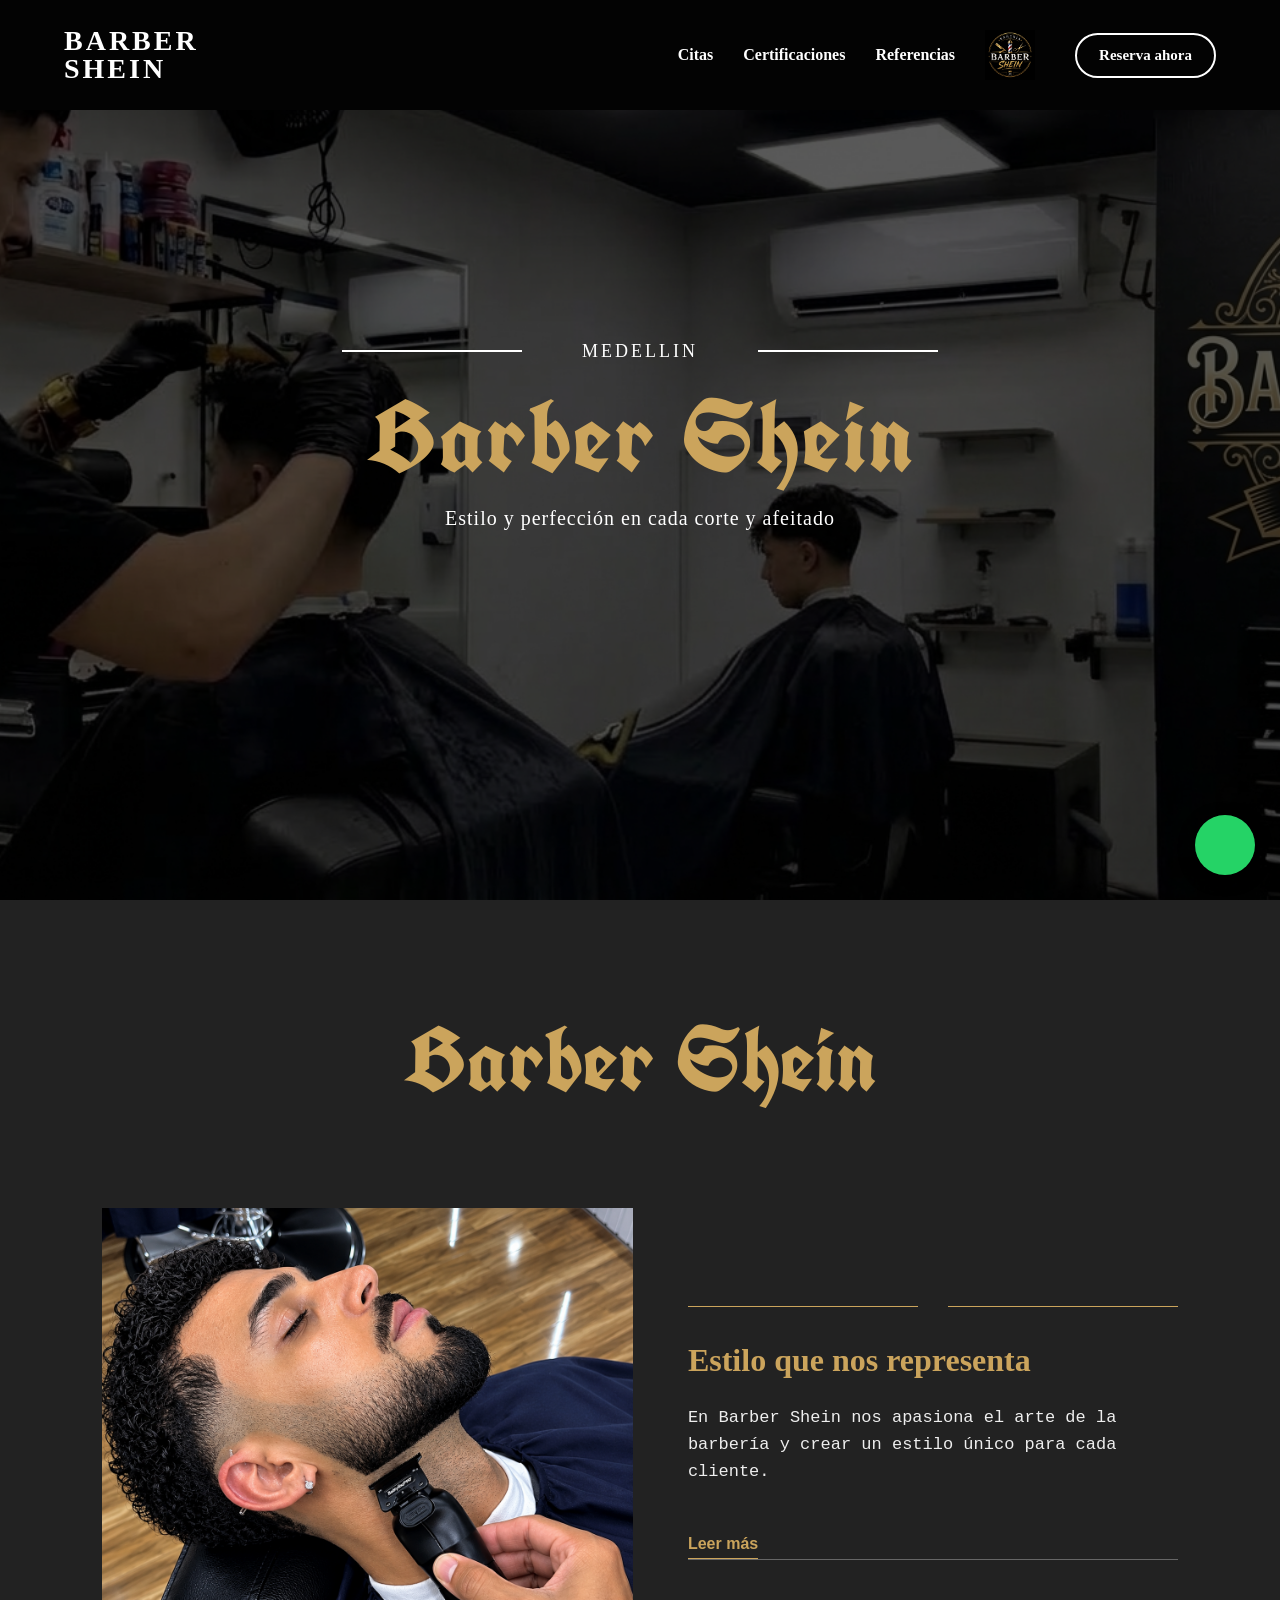
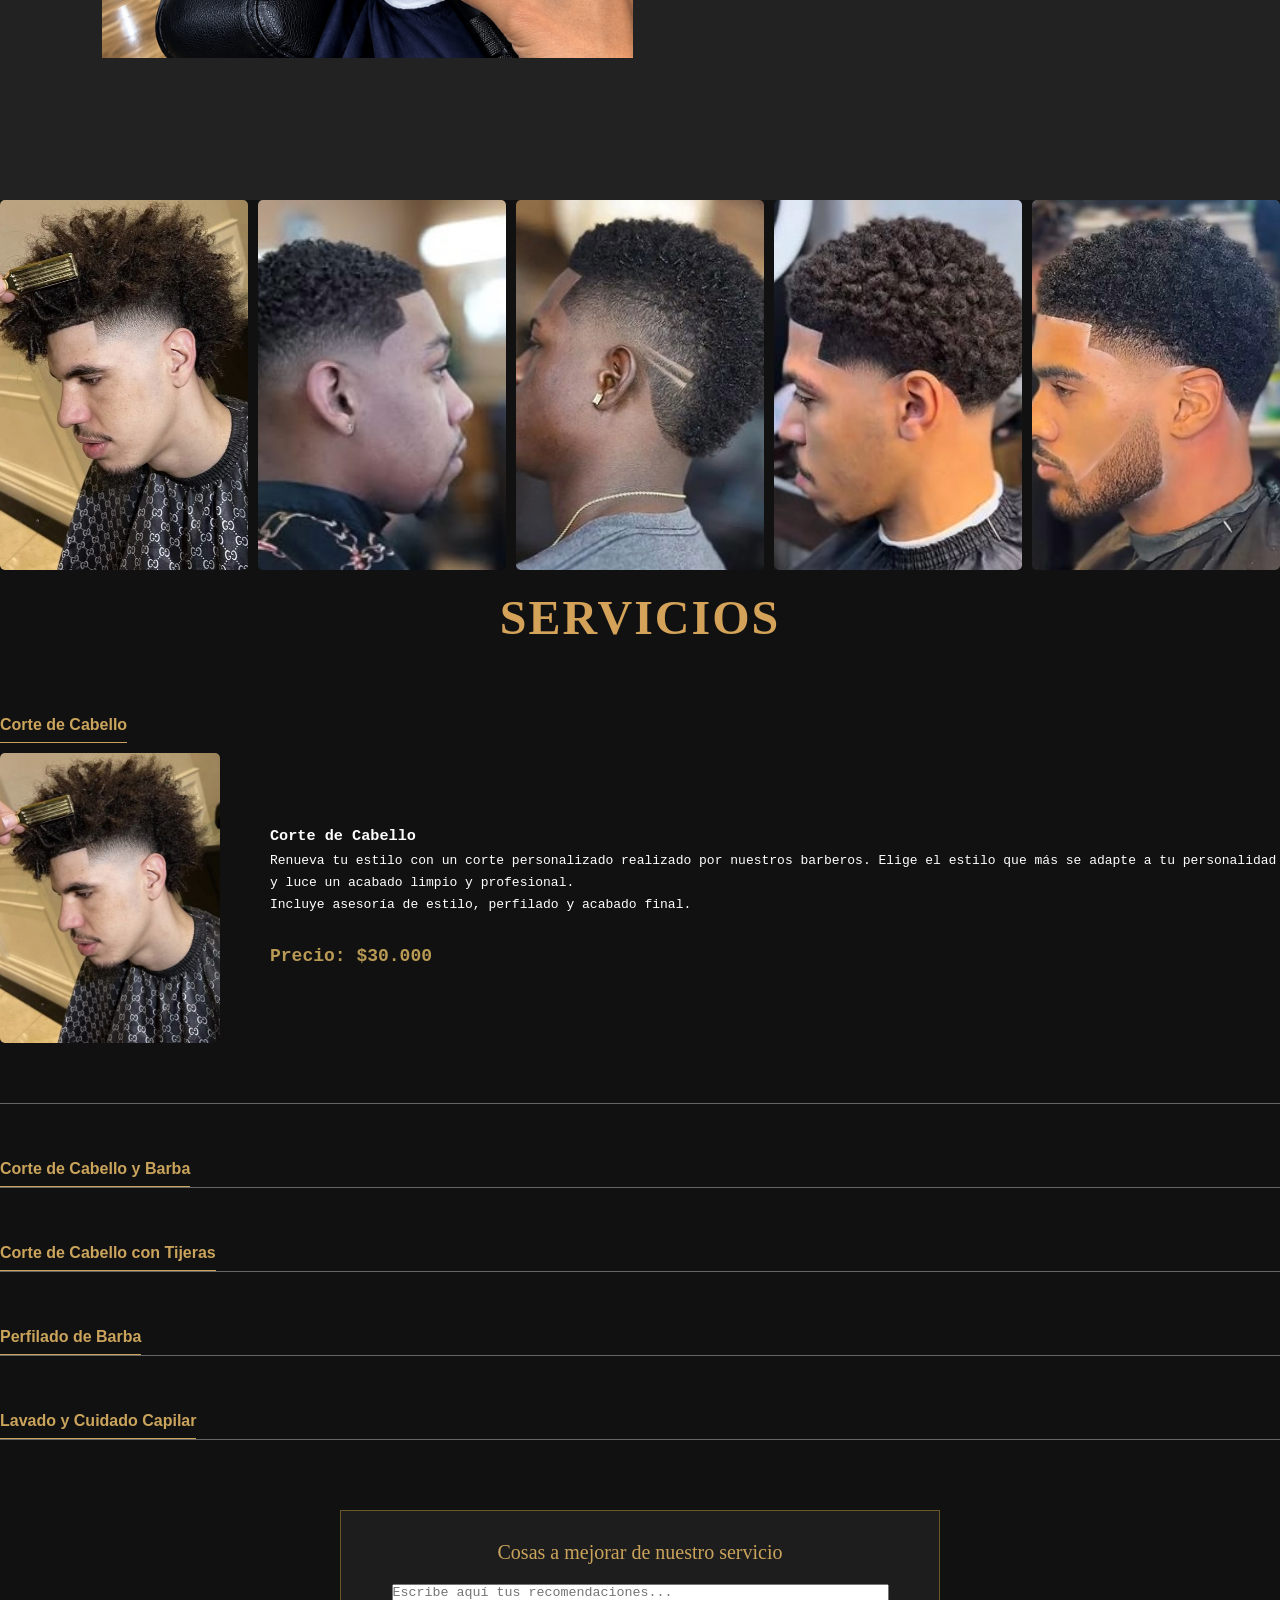
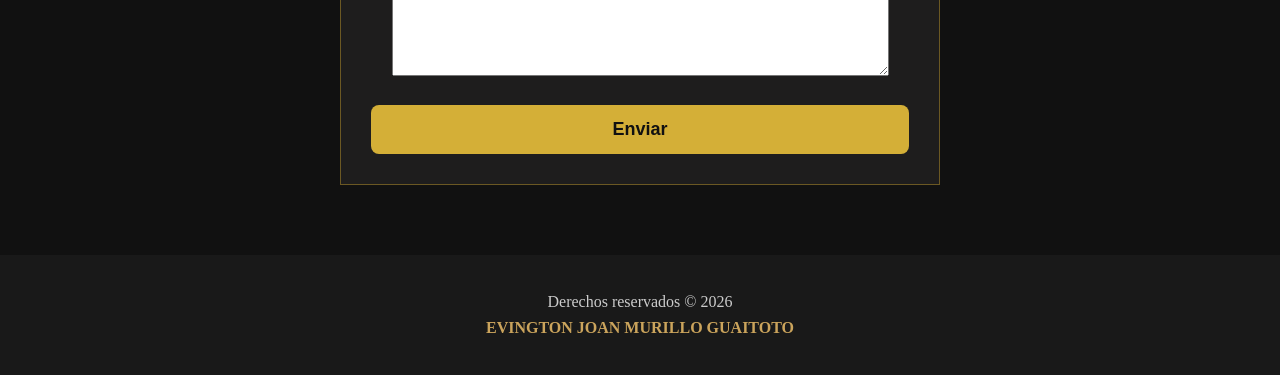
<file: index.html>
<!DOCTYPE html>
<html lang="es">

<head>
    <meta charset="UTF-8">
    <meta name="viewport" content="width=device-width, initial-scale=1.0">
    <title>Barber Shein</title>
    <link href="https://fonts.googleapis.com/css2?family=UnifrakturCook:wght@700&display=swap" rel="stylesheet">
    <link rel="stylesheet" href="./CSS/estilos.css">
</head>

<body>
    <div class="pantalla-carga">

        <img src="./imagenes1/imagen logo.png" alt="Logo Barber Shein">

        <div class="cargando">
            <span></span>
            <span></span>
            <span></span>
        </div>

        <p>Cargando...</p>

    </div>


    <header>

        <div class="logo">
            <span>BARBER</span>
            <span>SHEIN</span>
        </div>

        <nav class="navbar">

            <ul class="menu">

                <li>
                    <a href="./html/Mitabla.html">Citas</a>
                </li>

                <li>
                    <a href="./html/certificacion.html">Certificaciones</a>
                </li>

                <li>
                    <a href="./html/refere.html">Referencias</a>
                </li>

                <li>
                    <img src="./imagenes1/imagen logo.png" alt="Logo Barber Shein">
                </li>

            </ul>

            <div class="book">
                <a href="./html/reserva.html" target="_blank" rel="noopener noreferrer" class="btn-reserva">
                    Reserva ahora
                </a>
            </div>

        </nav>
    </header>

    <section class="hero" id="inicio">

        <div class="contenido-hero">

            <div class="linea-superior">
                <span></span>
                <p>MEDELLIN</p>
                <span></span>
            </div>


            <h1>Barber Shein</h1>

            <p class="slogan">
                Estilo y perfección en cada corte y afeitado
            </p>



        </div>

    </section>


    <section class="sobre-nosotros">

        <h1>Barber Shein</h1>

        <div class="contenido-sobre">

            <div class="imagen-sobre">
                <img src="./imagenes1/im.png" alt="Barber Shein">
            </div>

            <div class="texto-sobre">

                <div class="decoracion">
                    <span></span>
                    <span></span>
                </div>

                <h2>Estilo que nos representa</h2>

                <p>
                    En Barber Shein nos apasiona el arte de la barbería
                    y crear un estilo único para cada cliente.
                </p>

                <details>

                    <summary>Leer más</summary>

                    <div class="texto-extra">

                        <p>
                            Ofrecemos cortes modernos, degradados,
                            perfilado y arreglo de barba, adaptándonos
                            al estilo de cada persona.
                        </p>

                        <p>
                            Nuestro objetivo es brindar calidad,
                            atención y una experiencia diferente
                            en cada visita.
                        </p>

                    </div>

                </details>

            </div>

        </div>

    </section>


    <a href="https://wa.me/573137491670" class="whatsapp" target="_blank" aria-label="Contactar por WhatsApp">

    </a>


    <section class="galeria">
        <div class="galeria-contenedor">

            <img src="./imagenes1/image (10).png" alt="Corte de cabello">
            <img src="./imagenes1/image (11).png" alt="Corte de cabello">
            <img src="./imagenes1/image (12).png" alt="Corte de cabello">
            <img src="./imagenes1/image (13).png" alt="Corte de cabello">
            <img src="./imagenes1/image (14).png" alt="Corte de cabello">

        </div>
    </section>
    <div class="contenedor">
        <h1>SERVICIOS</h1>
    </div>

    <details open>
        <summary>
            <span>Corte de Cabello</span>
            <span class="flecha"></span>
        </summary>

        <div class="contenido-servicio">
            <img src="./imagenes1/image (10).png" alt="Corte de cabello">

            <div>
                <h3>Corte de Cabello</h3>

                <p>
                    Renueva tu estilo con un corte personalizado
                    realizado por nuestros barberos. Elige el estilo
                    que más se adapte a tu personalidad y luce un
                    acabado limpio y profesional.
                </p>

                <p>
                    Incluye asesoría de estilo, perfilado y acabado
                    final.
                </p>

                <strong>Precio: $30.000</strong>
            </div>

        </div>
    </details>


    <details>
        <summary>
            <span>Corte de Cabello y Barba</span>
            <span class="flecha"></span>
        </summary>

        <div class="contenido-servicio">

            <img src="./imagenes1/image (11).png" alt="Corte y barba">

            <div>
                <h3>Corte de Cabello y Barba</h3>

                <p>
                    Dale un cambio completo a tu imagen con un corte
                    de cabello acompañado de un perfilado de barba
                    profesional.
                </p>

                <p>
                    Perfecto para mantener un estilo definido,
                    limpio y moderno.
                </p>

                <strong>Precio: $45.000</strong>
            </div>

        </div>
    </details>


    <details>
        <summary>
            <span>Corte de Cabello con Tijeras</span>
            <span class="flecha"></span>
        </summary>

        <div class="contenido-servicio">

            <img src="./imagenes1/image (12).png" alt="Corte con tijeras">

            <div>
                <h3>Corte de Cabello con Tijeras</h3>

                <p>
                    Un corte detallado realizado principalmente con
                    tijeras para conseguir un acabado natural,
                    elegante y personalizado.
                </p>

                <strong>Precio: $35.000</strong>
            </div>

        </div>
    </details>


    <details>
        <summary>
            <span>Perfilado de Barba</span>
            <span class="flecha"></span>
        </summary>

        <div class="contenido-servicio">

            <img src="./imagenes1/image (13).png" alt="Perfilado de barba">

            <div>
                <h3>Perfilado de Barba</h3>

                <p>
                    Definimos y damos forma a tu barba de acuerdo con
                    tus facciones, logrando un acabado limpio y
                    profesional.
                </p>

                <strong>Precio: $20.000</strong>
            </div>

        </div>
    </details>


    <details>
        <summary>
            <span>Lavado y Cuidado Capilar</span>
            <span class="flecha"></span>
        </summary>

        <div class="contenido-servicio">

            <img src="./imagenes1/image (14).png" alt="Cuidado capilar">

            <div>
                <h3>Lavado y Cuidado Capilar</h3>

                <p>
                    Complementa tu servicio con un lavado de cabello
                    y cuidado capilar para dejar tu cabello limpio,
                    fresco y con una excelente apariencia.
                </p>

                <strong>Precio: $15.000</strong>
            </div>

        </div>
    </details>

    </div>

    </section>


    <form action="#">

        <fieldset class="caja">

            <label class="comentarios" for="comentarios">

                Cosas a mejorar de nuestro servicio

            </label>

            <textarea class="mn" id="comentarios" name="comentarios" rows="6" cols="60"
                placeholder="Escribe aquí tus recomendaciones..."></textarea>

            <button class="aa" type="submit">

                Enviar

            </button>

        </fieldset>

    </form>

    </main>


    <footer class="pie-principal">

        <p>
            Derechos reservados &copy; 2026
        </p>

        <p>
            <strong>
                EVINGTON JOAN MURILLO GUAITOTO
            </strong>
        </p>

    </footer>

</body>

</html>
</file>
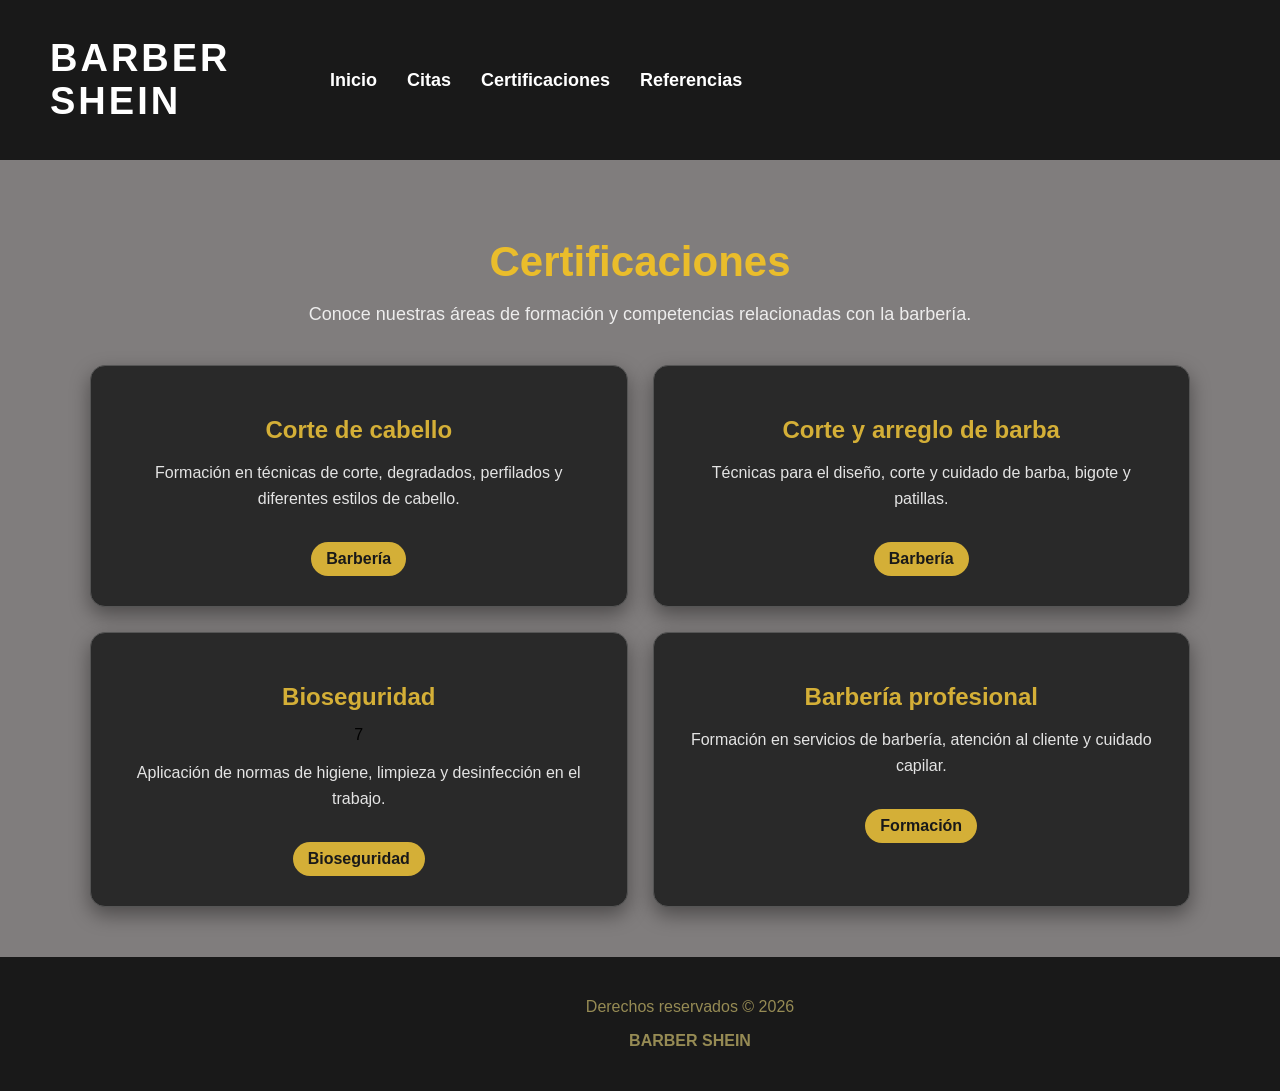
<file: html/certificacion.html>
<!DOCTYPE html>
<html lang="es">

<head>
    <meta charset="UTF-8">
    <meta name="viewport" content="width=device-width, initial-scale=1.0">

    <title>Certificaciones | Barber Shein</title>

    <link rel="stylesheet" href="../CSS/certi.css">
</head>

<body>

    <!-- HEADER -->

    <header>

        <div class="logo">
            <span>BARBER</span>
            <span>SHEIN</span>
        </div>

        <nav class="navbar">

            <ul class="menu">

                <li>
                    <a href="../index.html">Inicio</a>
                </li>

                <li>
                    <a href="Mitabla.html">Citas</a>
                </li>

                <li>
                    <a href="#">Certificaciones</a>
                </li>

                <li>
                    <a href="refere.html">Referencias</a>
                </li>

            </ul>

        </nav>

    </header>


    <!-- CERTIFICACIONES -->

    <main class="contenedor-certificaciones">

        <h1>Certificaciones</h1>

        <p class="texto-certificaciones">
            Conoce nuestras áreas de formación y competencias
            relacionadas con la barbería.
        </p>


        <section class="certificaciones">

            <article class="certificacion">


                <h2>
                    Corte de cabello
                </h2>

                <p>
                    Formación en técnicas de corte, degradados,
                    perfilados y diferentes estilos de cabello.
                </p>

                <span>
                    Barbería
                </span>

            </article>


            <article class="certificacion">

                <h2>
                    Corte y arreglo de barba
                </h2>

                <p>
                    Técnicas para el diseño, corte y cuidado
                    de barba, bigote y patillas.
                </p>

                <span>
                    Barbería
                </span>

            </article>


            <article class="certificacion">

                <h2>
                    Bioseguridad
                </h2>
                7
                <p>
                    Aplicación de normas de higiene,
                    limpieza y desinfección en el trabajo.
                </p>

                <span>
                    Bioseguridad
                </span>

            </article>


            <article class="certificacion">

                <h2>
                    Barbería profesional
                </h2>

                <p>
                    Formación en servicios de barbería,
                    atención al cliente y cuidado capilar.
                </p>

                <span>
                    Formación
                </span>

            </article>

        </section>

    </main>


    <!-- FOOTER -->

    <footer class="pie-principal">

        <p>
            Derechos reservados &copy; 2026
        </p>

        <p>
            <strong>BARBER SHEIN</strong>
        </p>

    </footer>

</body>

</html>
</file>
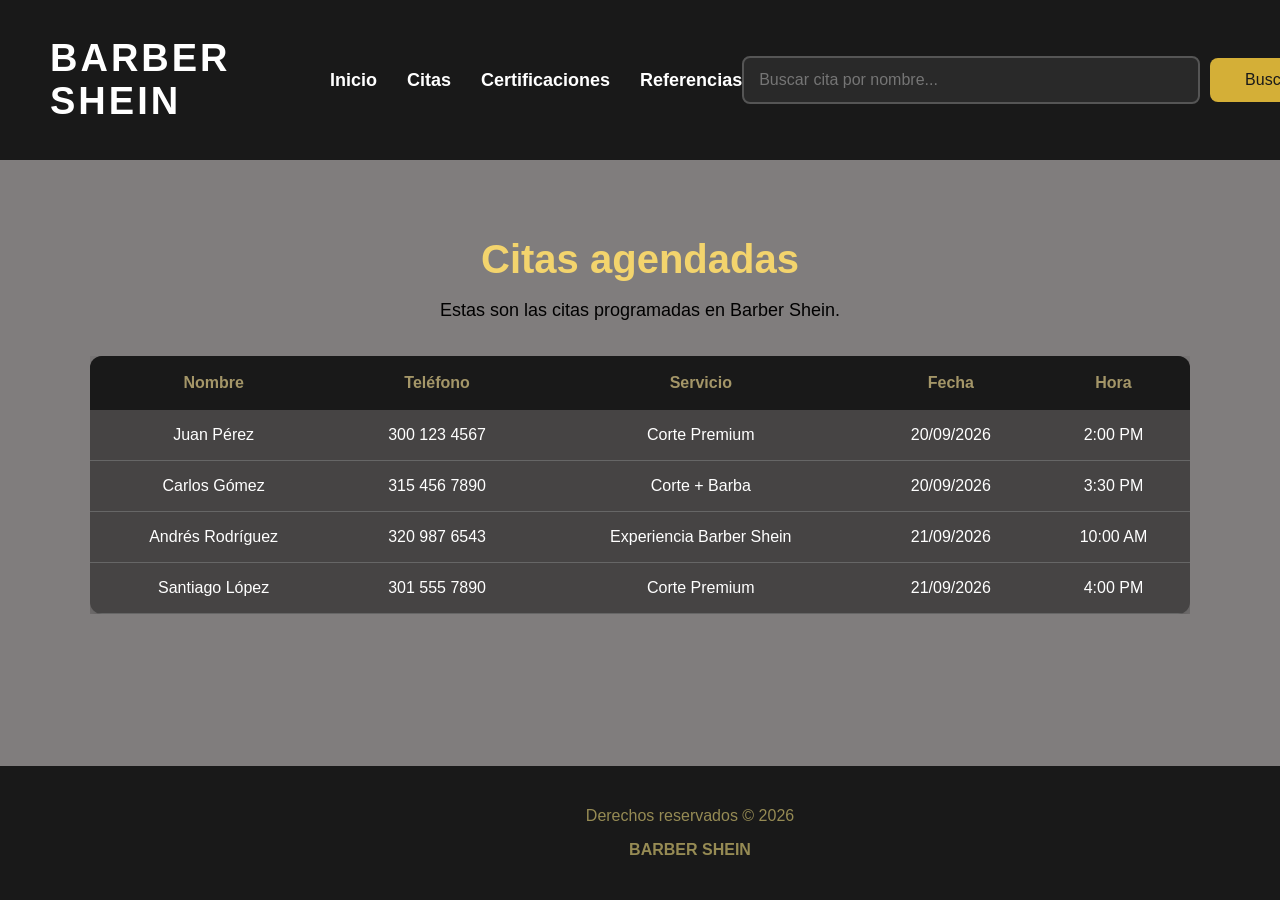
<file: html/Mitabla.html>
<!DOCTYPE html>
<html lang="es">

<head>
    <meta charset="UTF-8">
    <meta name="viewport" content="width=device-width, initial-scale=1.0">

    <title>Citas | Barber Shein</title>

    <link rel="stylesheet" href="../CSS/tabla.css">
</head>

<body>

    <!-- CABECERA -->
    <header>

        <div class="logo">
            <span>BARBER</span>
            <span>SHEIN</span>
        </div>

        <nav class="navbar">

            <ul class="menu">

                <li>
                    <a href="../index.html">Inicio</a>
                </li>

                <li>
                    <a href="Mitabla.html">Citas</a>
                </li>

                <li>
                    <a href="certificacion.html">Certificaciones</a>
                </li>

                <li>
                    <a href="refere.html">Referencias</a>
                </li>

            </ul>

            <div class="busqueda">
                <input type="text" id="buscar" placeholder="Buscar cita por nombre...">
                <button onclick="buscarCita()">
                    Buscar
                </button>
            </div>
        </nav>

    </header>




    <!-- CONTENIDO -->
    <main class="contenedor-citas">

        <h1>Citas agendadas</h1>

        <p class="texto-citas">
            Estas son las citas programadas en Barber Shein.
        </p>


        <!-- TABLA -->
        <div class="tabla-contenedor">

            <table>

                <thead>

                    <tr>
                        <th>Nombre</th>
                        <th>Teléfono</th>
                        <th>Servicio</th>
                        <th>Fecha</th>
                        <th>Hora</th>
                    </tr>

                </thead>


                <tbody>

                    <tr>
                        <td>Juan Pérez</td>
                        <td>300 123 4567</td>
                        <td>Corte Premium</td>
                        <td>20/09/2026</td>
                        <td>2:00 PM</td>
                    </tr>

                    <tr>
                        <td>Carlos Gómez</td>
                        <td>315 456 7890</td>
                        <td>Corte + Barba</td>
                        <td>20/09/2026</td>
                        <td>3:30 PM</td>
                    </tr>

                    <tr>
                        <td>Andrés Rodríguez</td>
                        <td>320 987 6543</td>
                        <td>Experiencia Barber Shein</td>
                        <td>21/09/2026</td>
                        <td>10:00 AM</td>
                    </tr>

                    <tr>
                        <td>Santiago López</td>
                        <td>301 555 7890</td>
                        <td>Corte Premium</td>
                        <td>21/09/2026</td>
                        <td>4:00 PM</td>
                    </tr>

                </tbody>

            </table>

        </div>

    </main>


    <!-- PIE DE PÁGINA -->
    <footer class="pie-principal">

        <p>
            Derechos reservados &copy; 2026
        </p>

        <p>
            <strong>BARBER SHEIN</strong>
        </p>

    </footer>

</body>

</html>
</file>
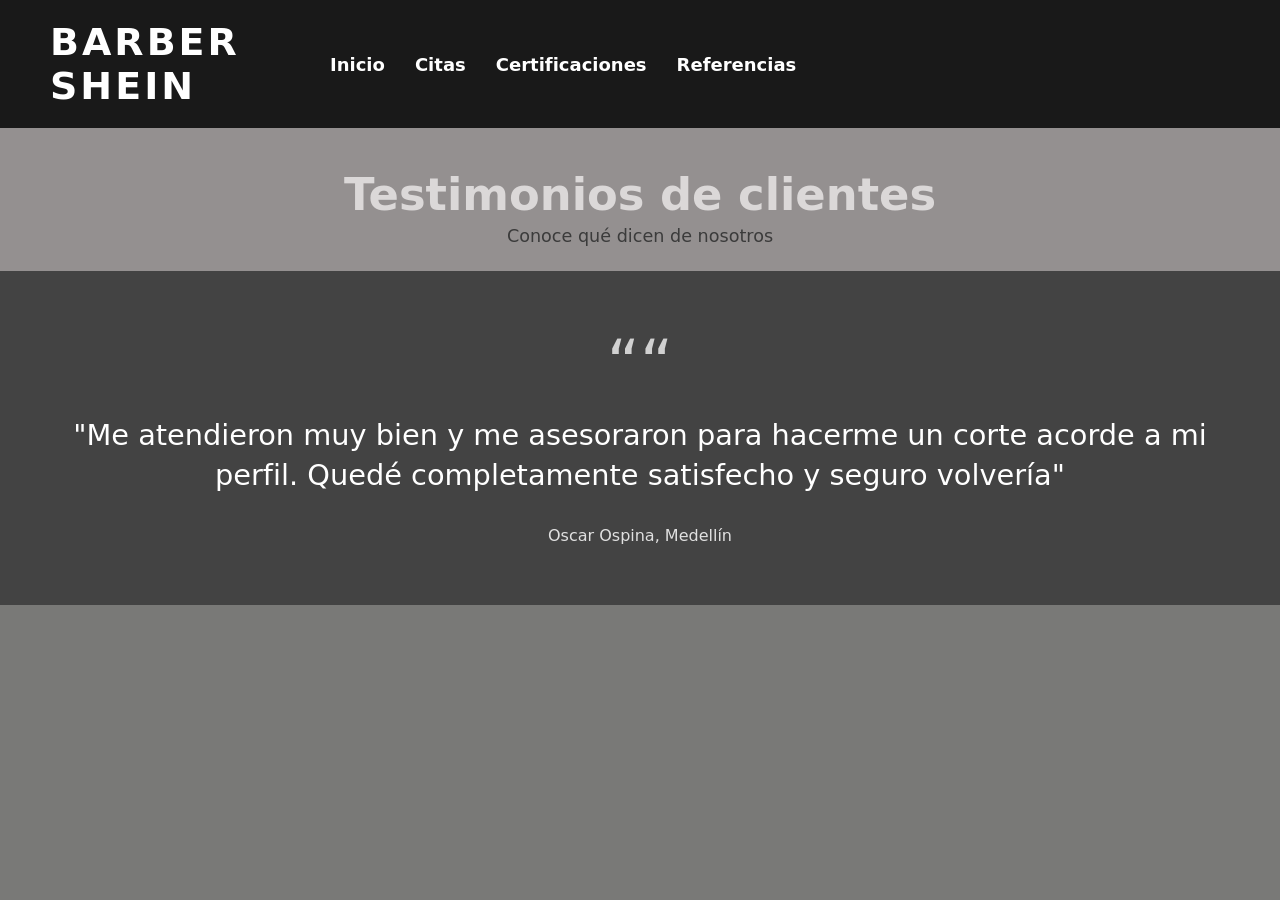
<file: html/refere.html>
<!DOCTYPE html>
<html lang="es">

<head>
    <meta charset="UTF-8">
    <meta name="viewport" content="width=device-width, initial-scale=1.0">
    <title>Referencias</title>
    <link rel="stylesheet" href="../CSS/referen.css">
</head>

<header>
    <div class="logo">
        <span>BARBER</span>
        <span>SHEIN</span>
    </div>

    <nav class="navbar">
        <ul class="menu">
            <li><a href="../index.html">Inicio</a></li>
            <li><a href="Mitabla.html">Citas</a></li>
            <li><a href="certificacion.html">Certificaciones</a></li>
            <li><a href="#">Referencias</a></li>
        </ul>
    </nav>
</header>

<body>
    <section class="testimonials-section">
        <div class="testimonials-header">
            <h2>Testimonios de clientes</h2>
            <p>Conoce qué dicen de nosotros</p>
        </div>

        <div class="testimonial-slider">
            <!-- Pista que contiene los 3 testimonios -->
            <div class="slides-container">
                <!-- Testimonio 1 -->
                <div class="slide">
                    <span class="quote-icon">&#8220;&#8220;</span>
                    <blockquote class="testimonial-text">
                        "Me atendieron muy bien y me asesoraron para hacerme un corte acorde a mi perfil. Quedé
                        completamente satisfecho y seguro volvería"
                    </blockquote>
                    <p class="author-name">Oscar Ospina, Medellín</p>
                </div>

                <!-- Testimonio 2 -->
                <div class="slide">
                    <span class="quote-icon">&#8220;&#8220;</span>
                    <blockquote class="testimonial-text">
                        "Excelente atención de lujo y un resultado impecable. Entienden perfectamente lo que buscas
                        desde el primer momento."
                    </blockquote>
                    <p class="author-name">Juan C., Envigado</p>
                </div>

                <!-- Testimonio 3 -->
                <div class="slide">
                    <span class="quote-icon">&#8220;&#8220;</span>
                    <blockquote class="testimonial-text">
                        "El mejor servicio que he recibido. Un ambiente sumamente agradable y profesionales muy
                        capacitados."
                    </blockquote>
                    <p class="author-name">Andrés F., Laureles</p>
                </div>
            </div>
        </div>
    </section>
</body>

</html>
</file>
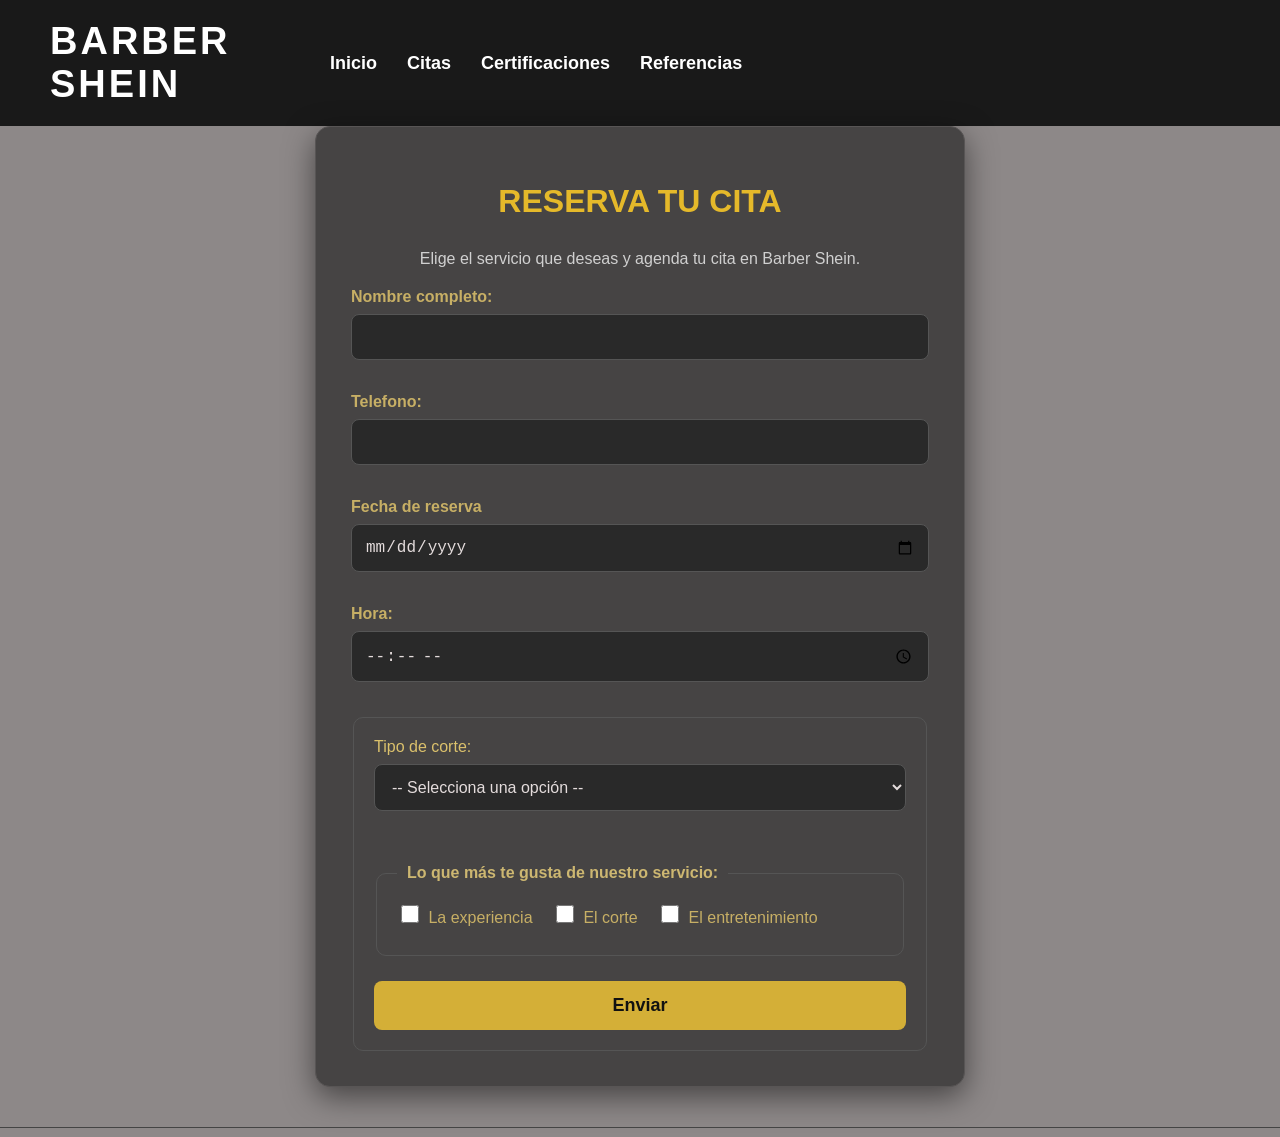
<file: html/reserva.html>
<!DOCTYPE html>
<html lang="en">

<head>
    <meta charset="UTF-8">
    <meta name="viewport" content="width=device-width, initial-scale=1.0">
    <title>Document</title>
    <link rel="stylesheet" href="../CSS/formu.css">
</head>

<!-- ENCABEZADO -->
<header>

    <div class="logo">
        <span>BARBER</span>
        <span>SHEIN</span>
    </div>

    <nav class="navbar">

        <ul class="menu">

            <li>
                <a href="../index.html">Inicio</a>
            </li>

            <li>
                <a href="Mitabla.html">Citas</a>
            </li>

            <li>
                <a href="certificacion.html">Certificaciones</a>
            </li>

            <li>
                <a href="refere.html">Referencias</a>
            </li>

        </ul>

    </nav>



</header>

<form action="Mitabla.html" class="post">

    <h1>Reserva tu cita</h1>

    <p>
        Elige el servicio que deseas y agenda tu cita
        en Barber Shein.
    </p>
    <label class="nombre">
        Nombre completo:
    </label>

    <input type="text" id="nombre" name="nombre">

    <br><br>

    <label class="Telefono">
        Telefono:
    </label>

    <input type="Tel" id="Telefono" name="Telefono">

    <br><br>

    <label class="fecha de reserva">
        Fecha de reserva
    </label>
    <input type="date" id="fecha_de_reserva" name="fecha_de_reserva">
    <br><br>


    <!-- GÉNERO -->
    <label class="hora">
        Hora:
    </label>
    <input type="time" id="hora" name="hora">

    <fieldset>

        <label class="opciones">
            Tipo de corte:
        </label>

        <select id="opciones" name="estilo">

            <option value="">
                -- Selecciona una opción --
            </option>

            <option value="Clásico">
                Clásico
            </option>

            <option value="Low Fade">
                Low Fade
            </option>

            <option value="Mid Fade">
                Mid Fade
            </option>

            <option value="High Fade">
                High Fade
            </option>

            <option value="taper">
                Taper
            </option>

            <option value="Buzz Cut">
                Buzz Cut
            </option>

            <option value="texturizado">
                Texturizado
            </option>

            <option value="Corte César">
                Corte César
            </option>

            <option value="Mullet">
                Mullet
            </option>

            <option value="Crop">
                Crop
            </option>

            <option value="Mohicano">
                Mohicano
            </option>

            <option value="Undercut">
                Undercut
            </option>

            <option value="Corte con diseño">
                Corte con diseño
            </option>
        </select>

        <br><br>


        <!-- SERVICIO -->

        <fieldset>

            <legend>
                Lo que más te gusta de nuestro servicio:
            </legend>

            <input type="checkbox" id="experiencia" name="intereses" value="experiencia">

            <label for="experiencia">
                La experiencia
            </label>


            <input type="checkbox" id="corte" name="intereses" value="corte">

            <label for="corte">
                El corte
            </label>


            <input type="checkbox" id="entretenimiento" name="intereses" value="entretenimiento">

            <label for="entretenimiento">
                El entretenimiento
            </label>

        </fieldset>

        <button type="submit">
            Enviar
        </button>
        </main>
    </fieldset>
</form>


<hr>

</html>
</file>
<file: CSS/estilos.css>
* {
    margin: 0;
    padding: 0;
    box-sizing: border-box;
}

html {
    scroll-behavior: smooth;
}

body {
    width: 100%;
    min-height: 100vh;

    background-color: #111;
    color: white;

    font-family: Georgia, "Times New Roman", serif;

    overflow-x: hidden;
}



.pantalla-carga {
    position: fixed;

    top: 0;
    left: 0;

    width: 100%;
    height: 100vh;

    background-color: #000;

    display: flex;
    flex-direction: column;

    justify-content: center;
    align-items: center;

    z-index: 9999;

    animation: desaparecer 1s ease forwards;
    animation-delay: 4s;
}



.pantalla-carga img {
    width: 280px;
    max-width: 70%;

    animation: aparecer 2s ease;
}



.pantalla-carga p {
    margin-top: 18px;

    color: white;

    font-size: 18px;

    letter-spacing: 2px;
}



.cargando {
    display: flex;

    gap: 8px;

    margin-top: 25px;
}

.cargando span {
    width: 10px;
    height: 10px;

    background-color: #cba45c;

    border-radius: 50%;

    animation: puntos 1.2s infinite;
}

.cargando span:nth-child(2) {
    animation-delay: 0.2s;
}

.cargando span:nth-child(3) {
    animation-delay: 0.4s;
}



header {
    position: absolute;

    top: 0;
    left: 0;

    width: 100%;

    min-height: 110px;

    padding: 25px 5%;

    display: flex;

    align-items: center;
    justify-content: space-between;

    z-index: 100;

    background: rgb(3, 3, 3);
}



.logo {
    width: 150px;

    display: flex;
    flex-direction: column;
}

.logo span {
    color: white;

    font-size: 28px;

    font-weight: bold;

    letter-spacing: 3px;

    line-height: 1;
}



.navbar {
    display: flex;
    margin-left: auto;
    align-items: center;

    gap: 30px;
}

.menu {
    display: flex;

    align-items: center;

    gap: 30px;

    list-style: none;
}

.menu li {
    display: flex;

    align-items: center;
}

.menu li a {
    color: white;

    text-decoration: none;

    font-size: 16px;

    font-weight: bold;

    transition: 0.3s;
}

.menu li a:hover {
    color: #cba45c;
}


.menu img {
    width: 50px;
    height: 50px;

    object-fit: contain;
}



.book {
    margin-left: 10px;
}

.btn-reserva {
    display: inline-block;

    padding: 12px 22px;

    border: 2px solid white;

    border-radius: 30px;

    color: white;

    text-decoration: none;

    font-size: 15px;

    font-weight: bold;

    transition: 0.3s;
}

.btn-reserva:hover {
    background-color: #cba45c;

    border-color: #cba45c;

    color: black;
}



.hero {
    position: relative;

    width: 100%;
    height: 100vh;

    min-height: 700px;

    background-image:
        url("../imagenes1/Imagen3\ \(2\).jpg");

    background-size: cover;

    background-position: center;

    background-repeat: no-repeat;

    display: flex;

    justify-content: center;

    align-items: center;
}



.hero::before {
    content: "";

    position: absolute;

    top: 0;
    left: 0;

    width: 100%;
    height: 100%;

    background: rgba(0, 0, 0, 0.65);
}



.contenido-hero {
    position: relative;

    z-index: 2;

    width: 100%;

    max-width: 1000px;

    padding: 40px 20px;

    display: flex;

    flex-direction: column;

    align-items: center;

    justify-content: center;

    text-align: center;
}



.linea-superior {
    width: 100%;

    display: flex;

    align-items: center;

    justify-content: center;

    gap: 60px;

    margin-bottom: 25px;
}

.linea-superior span {
    width: 180px;

    height: 2px;

    background-color: white;
}

.linea-superior p {
    color: white;

    font-size: 18px;

    letter-spacing: 3px;

    white-space: nowrap;
}



.logo-principal {
    width: 230px;

    max-width: 60%;

    margin-bottom: 15px;

    object-fit: contain;
}



.hero h1 {
    color: #cba45c;

    font-size: clamp(50px, 8vw, 100px);
    font-family: 'UnifrakturCook', cursive;
    line-height: 1;

    letter-spacing: 2px;

    margin-bottom: 20px;
}



.slogan {
    color: white;

    font-size: 20px;

    letter-spacing: 1px;

    margin-bottom: 30px;
}



.flecha {
    color: #cba45c;

    font-size: 45px;

    margin-bottom: 20px;

    animation: bajar 1.5s infinite;
}



.boton-agenda {
    display: inline-block;

    padding: 17px 40px;

    background-color: #b9964e;

    color: white;

    text-decoration: none;

    font-family: Arial, sans-serif;

    font-size: 15px;

    font-weight: bold;

    letter-spacing: 2px;

    transition: 0.3s;
}

.boton-agenda:hover {
    background-color: #d6b45a;

    color: black;
}


.galeria {
    width: 100%;
    overflow: hidden;
    padding: 0;
    margin: 0;
}

.galeria-contenedor {
    display: flex;
    width: 100%;
    gap: 10px;
}

.galeria-contenedor img {
    width: calc((100% - 40px) / 5);
    height: 370px;
    object-fit: cover;
    display: block;
    border-radius: 5px;
    flex-shrink: 0;
}


.servicios {
    background: white;
    padding: 80px 0;
}

.titulo-servicios {
    text-align: center;
    color: #b99a55;
    font-family: Georgia, serif;
    font-size: 80px;
    margin-bottom: 180px;
}

.servicios-contenedor {
    position: relative;
    width: 65%;
    margin: auto;
    padding: 70px 40px 30px;
    background: #333;
}


.boton-agenda {
    position: center;
    top: 12px;
    right: 60px;

    background: #b99a55;
    color: white;

    padding: 16px 35px;

    text-decoration: none;
    font-weight: bold;
    letter-spacing: 3px;
}


details {
    border-bottom: 1px solid #666;
}


summary {
    display: flex;
    justify-content: space-between;
    align-items: center;

    padding: 30px 0;

    color: #b99a55;

    font-family: Georgia, serif;
    font-size: 20px;

    cursor: pointer;

    list-style: none;
}


summary::-webkit-details-marker {
    display: none;
}

.flecha {
    font-size: 28px;
    transition: transform 0.3s;
}

details[open] .flecha {
    transform: rotate(180deg);
}

.contenedor {
    width: 100%;
    text-align: center;
    margin-top: 20px;
    margin-bottom: 30px;
}

.contenedor h1 {
    font-size: 3rem;
    font-weight: bold;
    color: #d4a359;
    margin: 0;
    text-transform: uppercase;
    letter-spacing: 2px;
    border-radius: 5px;
}



.contenido-servicio {
    display: flex;
    align-items: center;
    gap: 50px;

    padding: 10px 0 60px;
    color: white;

    font-family: monospace;
    line-height: 1.7;
}


.contenido-servicio img {
    width: 220px;
    height: 290px;
    object-fit: cover;
    flex-shrink: 0;
    border-radius: 5px;
}


.contenido-servicio h3 {
    color: white;
    margin-top: 0;
}


.contenido-servicio strong {
    display: block;
    margin-top: 25px;
    color: #b99a55;
    font-size: 18px;
}



form {
    width: 100%;

    padding: 70px 20px;

    background-color: #111;
}

.caja {
    width: 600px;

    max-width: 95%;

    margin: auto;

    padding: 30px;

    background-color: #1e1d1d;

    border: 1px solid #6b5823;

    text-align: center;
}

.comentarios {
    display: block;

    color: #cba45c;

    font-size: 20px;

    margin-bottom: 20px;
}


.aa {
    display: block;
    width: 100%;
    margin-top: 25px;
    padding: 14px;
    border: none;
    border-radius: 8px;
    background-color: #d4af37;
    color: #111;
    font-size: 18px;
    font-weight: bold;
    cursor: pointer;
    transition: 0.3s;

}


.whatsapp {
    position: fixed;

    right: 25px;
    bottom: 25px;

    width: 60px;
    height: 60px;

    border-radius: 50%;

    background-color: #25d366;

    z-index: 200;

    box-shadow: 0 4px 15px rgba(0, 0, 0, 0.5);
}


.pie-principal {
    width: 100%;

    padding: 30px 20px;

    background-color: #191919;

    text-align: center;
}

.pie-principal p {
    color: #ccc;

    margin: 8px;
}

.pie-principal strong {
    color: #cba45c;
}



@keyframes aparecer {

    from {
        opacity: 0;

        transform: scale(0.8);
    }

    to {
        opacity: 1;

        transform: scale(1);
    }
}


@keyframes puntos {

    0%,
    100% {
        opacity: 0.3;

        transform: translateY(0);
    }

    50% {
        opacity: 1;

        transform: translateY(-6px);
    }
}


@keyframes desaparecer {

    0% {
        opacity: 1;

        visibility: visible;
    }

    100% {
        opacity: 0;

        visibility: hidden;
    }
}


@keyframes bajar {

    0%,
    100% {
        transform: translateY(0);
    }

    50% {
        transform: translateY(10px);
    }
}



@media (max-width: 850px) {

    header {
        position: absolute;

        padding: 20px;

        flex-direction: column;

        gap: 20px;
    }


    .navbar {
        flex-direction: column;

        gap: 15px;
    }


    .menu {
        gap: 15px;

        flex-wrap: wrap;

        justify-content: center;
    }


    .menu li a {
        font-size: 14px;
    }


    .logo {
        align-items: center;
    }


    .logo span {
        font-size: 23px;
    }


    .linea-superior {
        gap: 15px;
    }


    .linea-superior span {
        width: 60px;
    }


    .linea-superior p {
        font-size: 14px;
    }


    .logo-principal {
        width: 180px;
    }


    .hero h1 {
        font-size: 48px;
    }


    .slogan {
        font-size: 16px;

        line-height: 1.5;
    }


    .boton-agenda {
        padding: 15px 25px;

        font-size: 13px;
    }


    .corte {
        width: 340px;
    }
}

.sobre-nosotros {
    width: 100%;
    min-height: 100vh;
    padding: 100px 8%;
    background-color: #222;
    color: white;
}



.sobre-nosotros>h1 {
    text-align: center;
    color: #cba45c;
    font-family: "UnifrakturCook", cursive;
    font-size: 90px;
    margin-bottom: 90px;
}


.contenido-sobre {
    max-width: 1250px;
    margin: auto;

    display: flex;
    align-items: center;

    gap: 55px;
}


.imagen-sobre {
    width: 52%;
}

.imagen-sobre img {
    width: 100%;
    height: 450px;
    object-fit: cover;
    object-position: center;
    display: block;
}


.texto-sobre {
    width: 48%;
}


.decoracion {
    display: flex;
    align-items: center;

    gap: 30px;

    margin-bottom: 35px;
}

.decoracion span {
    height: 1px;

    flex: 1;

    background-color: #cba45c;
}

.decoracion div {
    color: #cba45c;

    font-size: 35px;
}



.texto-sobre h2 {
    color: #cba45c;

    font-size: 32px;

    margin-bottom: 25px;
}



.texto-sobre p {
    color: #eee;

    font-family: "Courier New", monospace;

    font-size: 17px;

    line-height: 1.6;

    margin-bottom: 20px;
}



details {
    margin-top: 15px;
}



summary {
    display: inline-block;

    color: #cba45c;

    font-family: Arial, sans-serif;

    font-size: 16px;

    font-weight: bold;

    cursor: pointer;

    border-bottom: 1px solid #cba45c;

    padding-bottom: 5px;

    transition: 0.3s;
}


summary:hover {
    color: white;

    border-color: white;
}



summary {
    list-style: none;
}

summary::-webkit-details-marker {
    display: none;
}



.texto-extra {
    margin-top: 20px;

    animation: aparecerTexto 0.4s ease;
}


@keyframes aparecerTexto {

    from {
        opacity: 0;
        transform: translateY(-8px);
    }

    to {
        opacity: 1;
        transform: translateY(0);
    }

}
</file>
<file: CSS/certi.css>
/* =========================
   CERTIFICACIONES
   ========================= */
body {
    margin: 0;
    padding: 0;
    font-family: Arial, sans-serif;
    background-color: #807d7d;
}

header {
    width: 100%;
    min-height: 120px;
    background: #191919;
    display: flex;
    align-items: center;
    justify-content: space-between;
    padding: 20px 50px;
}

.logo {
    width: 280px;
}

.logo span {
    display: block;
    color: white;
    font-size: 38px;
    font-weight: bold;
    letter-spacing: 3px;
    text-align: left;
}

.navbar {
    flex: 1;
    display: flex;
    align-items: center;
    justify-content: space-between;
}

.menu {
    display: flex;
    align-items: center;
    gap: 30px;
    margin: 0;
    padding: 0;
    list-style: none;
}

.menu li {
    display: flex;
    align-items: center;
}

.menu li a {
    color: white;
    text-decoration: none;
    font-size: 18px;
    font-weight: bold;
    transition: 0.3s;
}

.menu li a:hover {
    color: #9b7c1d;
}

.contenedor-certificaciones {
    width: 90%;
    max-width: 1100px;
    margin: 50px auto;
    text-align: center;
}

.contenedor-certificaciones h1 {
    color: #eabd2b;
    font-size: 42px;
    margin-bottom: 10px;
}

.texto-certificaciones {
    font-size: 18px;
    margin-bottom: 40px;
    color: #ededed;
}

.certificaciones {
    display: grid;
    grid-template-columns: repeat(2, 1fr);
    gap: 25px;
}

.certificacion {
    background-color: #292929;
    padding: 30px;
    border: 1px solid #555;
    border-radius: 15px;
    box-shadow: 0 8px 20px rgba(0, 0, 0, 0.4);
    transition: 0.3s;
}

.certificacion:hover {
    transform: translateY(-5px);
    border-color: #d4af37;
}

.icono-certificacion {
    font-size: 45px;
    margin-bottom: 15px;
}

.certificacion h2 {
    color: #d4af37;
    margin-bottom: 15px;
}

.certificacion p {
    color: #e4e4e4;
    line-height: 1.6;
}

.certificacion span {
    display: inline-block;
    margin-top: 15px;
    padding: 8px 15px;
    border-radius: 20px;
    background-color: #d4af37;
    color: #191919;
    font-weight: bold;
}


/* =========================
   CELULAR
========================= */

@media (max-width: 700px) {

    .certificaciones {
        grid-template-columns: 1fr;
    }

    .contenedor-certificaciones h1 {
        font-size: 32px;
    }

}

/* =========================
   PÁGINA COMPLETA
========================= */

html,
body {
    min-height: 100%;
}

body {
    margin: 0;
    padding: 0;
    min-height: 100vh;
    display: flex;
    flex-direction: column;
}


/* EL CONTENIDO OCUPA EL ESPACIO */

main {
    flex: 1;
}


/* =========================
   FOOTER
========================= */

.pie-principal {
    width: 100%;
    background-color: #191919;
    color: rgb(150, 139, 84);
    padding: 25px 50px;
    text-align: center;
    margin-top: auto;
}
</file>
<file: CSS/tabla.css>
/* =========================
   TABLA DE CITAS
   ========================= */
body {
    margin: 0;
    padding: 0;
    font-family: Arial, sans-serif;
    background-color: #807d7d;
}

header {
    width: 100%;
    min-height: 120px;
    background: #191919;
    display: flex;
    align-items: center;
    justify-content: space-between;
    padding: 20px 50px;
}

.logo {
    width: 280px;
}

.logo span {
    display: block;
    color: white;
    font-size: 38px;
    font-weight: bold;
    letter-spacing: 3px;
    text-align: left;
}


.navbar {
    flex: 1;
    display: flex;
    align-items: center;
    justify-content: space-between;
}

.menu {
    display: flex;
    align-items: center;
    gap: 30px;
    margin: 0;
    padding: 0;
    list-style: none;
}

.menu li {
    display: flex;
    align-items: center;
}

.menu li a {
    color: white;
    text-decoration: none;
    font-size: 18px;
    font-weight: bold;
    transition: 0.3s;
}

.menu li a:hover {
    color: #786f54;
}

.menu img {
    width: 50px;
    height: 50px;
    object-fit: contain;
    margin-left: 10px;
}


.book {
    margin-left: 20px;
}

.btn-reserva {
    display: inline-block;
    padding: 12px 25px;
    border: 2px solid rgb(20, 19, 19);
    border-radius: 30px;
    color: rgb(19, 19, 19);
    text-decoration: none;
    font-size: 16px;
    font-weight: bold;
    transition: 0.3s;
}

.btn-reserva:hover {
    background: rgb(179, 177, 177);
    color: #191919;
    transform: scale(1.05);
}


.contenido-principal {
    max-width: 1100px;
    margin: 0 auto;
    padding: 40px 20px;
    display: flex;
    flex-direction: column;
    gap: 40px;
}

.kl {
    display: grid;
    grid-template-columns: 2fr 1fr;
    gap: 30px;
    align-items: start;
}

.seccion {
    display: flex;
    flex-direction: column;
    gap: 30px;
}

.contenedor-citas {
    width: 90%;
    max-width: 1100px;
    margin: 50px auto;
}

.contenedor-citas h1 {
    color: #f3d46d;
    text-align: center;
    font-size: 40px;
    margin-bottom: 10px;
}

.texto-citas {
    text-align: center;
    font-size: 18px;
    margin-bottom: 35px;
}


/* CONTENEDOR DE LA TABLA */

.tabla-contenedor {
    width: 100%;
    overflow-x: auto;
}


/* TABLA */

table {
    width: 100%;
    border-collapse: collapse;
    background-color: #464444;
    border-radius: 12px;
    overflow: hidden;
    box-shadow: 0 10px 30px rgba(0, 0, 0, 0.4);
}


/* ENCABEZADOS */

thead {
    background-color: #191919;
}

th {
    padding: 18px;
    color: #a49668;
    font-size: 16px;
    text-align: center;
}


/* CELDAS */

td {
    padding: 16px;
    color: white;
    text-align: center;
    border-bottom: 1px solid #666;
}


/* EFECTO AL PASAR EL MOUSE */

tbody tr:hover {
    background-color: #4a4848;
}


/* CELULAR */

@media (max-width: 700px) {

    .contenedor-citas {
        width: 95%;
    }

    .contenedor-citas h1 {
        font-size: 30px;
    }

    th,
    td {
        padding: 12px;
        font-size: 14px;
    }

}

/* BARRA DE BÚSQUEDA */
.busqueda {
    width: 100%;
    max-width: 700px;
    margin: 30px auto;
    display: flex;
    justify-content: center;
    align-items: center;
    gap: 10px;
}

.busqueda input {
    flex: 1;
    width: auto;
    padding: 13px 15px;
    margin: 0;
    border: 2px solid #555;
    border-radius: 8px;
    background-color: #292929;
    color: white;
    font-size: 16px;
    outline: none;
}

.busqueda input:focus {
    border-color: #d4af37;
}

.busqueda button {
    width: 120px;
    margin: 0;
    padding: 13px;
    border: none;
    border-radius: 8px;
    background-color: #d4af37;
    color: #191919;
    font-size: 16px;
    cursor: pointer;
}

/* =========================
   PÁGINA COMPLETA
========================= */

html,
body {
    min-height: 100%;
}

body {
    margin: 0;
    padding: 0;
    min-height: 100vh;
    display: flex;
    flex-direction: column;
}


/* EL CONTENIDO OCUPA EL ESPACIO */

main {
    flex: 1;
}


/* =========================
   FOOTER
========================= */

.pie-principal {
    width: 100%;
    background-color: #191919;
    color: rgb(150, 139, 84);
    padding: 25px 50px;
    text-align: center;
    margin-top: auto;
}
</file>
<file: CSS/referen.css>
* {
    box-sizing: border-box;
    margin: 0;
    padding: 0;
    font-family: system-ui, -apple-system, BlinkMacSystemFont, 'Segoe UI', Roboto, sans-serif;
}

body {
    background: #797977;
    color: rgb(101, 81, 81);
}

/* =========================
   CABECERA
========================= */

header {
    width: 100%;
    min-height: 120px;
    background: #191919;
    display: flex;
    align-items: center;
    justify-content: space-between;
    padding: 20px 50px;
}

.logo {
    width: 280px;
}

.logo span {
    display: block;
    color: white;
    font-size: 38px;
    font-weight: bold;
    letter-spacing: 3px;
    text-align: left;
}

.navbar {
    flex: 1;
    display: flex;
    align-items: center;
    justify-content: space-between;
}

.menu {
    display: flex;
    align-items: center;
    gap: 30px;
    list-style: none;
}

.menu li a {
    color: white;
    text-decoration: none;
    font-size: 18px;
    font-weight: bold;
    transition: 0.3s;
}

.menu li a:hover {
    color: #d6b45a;
}

/* =========================
   SECCIÓN DE TESTIMONIOS
========================= */

.testimonials-header {
    text-align: center;
    padding: 40px 20px 25px;
    background-color: #949090;
}

.testimonials-header h2 {
    font-size: 2.8rem;
    font-weight: 700;
    color: #dbd8d8;
    margin-bottom: 5px;
}

.testimonials-header p {
    font-size: 1.1rem;
    color: #3b3b3b;
}

/* Marco exterior del carrusel */
.testimonial-slider {
    position: relative;
    background-color: #434343;
    color: #ffffff;
    padding: 60px 0;
    text-align: center;
    overflow: hidden;
    /* Ocasiona que no se vean las diapositivas de los lados */
}

/* Pista que desliza los testimonios */
.slides-container {
    display: flex;
    width: 300%;
    /* Contiene 3 testimonios (100% cada uno) */
    animation: autoCarrusel 12s infinite;
    /* Transición automática de 12 segundos en bucle */
}

/* Estilo individual de cada diapositiva */
.slide {
    width: 33.333%;
    /* 1/3 del total de la pista */
    padding: 0 40px;
    flex-shrink: 0;
}

.quote-icon {
    font-size: 4rem;
    line-height: 1;
    color: #d1d1d1;
    display: block;
    margin-bottom: 20px;
}

.testimonial-text {
    font-size: 1.8rem;
    line-height: 1.4;
    margin-bottom: 30px;
    font-weight: 300;
}

.author-name {
    font-size: 1rem;
    color: #e0e0e0;
    font-weight: 400;
}

/* =========================
   ANIMACIÓN AUTOMÁTICA EN CSS
========================= */

@keyframes autoCarrusel {

    0%,
    28% {
        transform: translateX(0%);
        /* Muestra el testimonio 1 */
    }

    33%,
    61% {
        transform: translateX(-33.333%);
        /* Desliza al testimonio 2 */
    }

    66%,
    95% {
        transform: translateX(-66.666%);
        /* Desliza al testimonio 3 */
    }

    100% {
        transform: translateX(0%);
        /* Vuelve al testimonio 1 */
    }
}
</file>
<file: CSS/formu.css>
/* =========================
   CONFIGURACIÓN GENERAL
========================= */
* {
    box-sizing: border-box;
}

body {
    margin: 0;
    padding: 0;
    font-family: Arial, sans-serif;
    background-color: #8d8888;
}

.encabezado-citas {
    text-align: center;
    margin-top: 50px;
    margin-bottom: 40px;
}

.encabezado-citas h1 {
    font-size: 42px;
    justify-content: center;
    margin-bottom: 10px;
    color: #76746b;
}

.encabezado-citas p {
    font-size: 18px;
    color: #817e7e;
}

/* =========================
   HEADER
========================= */

header {
    width: 100%;
    min-height: 120px;
    background: #191919;
    display: flex;
    align-items: center;
    justify-content: space-between;
    padding: 20px 50px;
}


/* LOGO */

.logo {
    width: 280px;
}

.logo span {
    display: block;
    color: white;
    font-size: 38px;
    font-weight: bold;
    letter-spacing: 3px;
    text-align: left;
}


/* =========================
   MENÚ
========================= */

.navbar {
    flex: 1;
    display: flex;
    align-items: center;
    justify-content: space-between;
}

.menu {
    display: flex;
    align-items: center;
    gap: 30px;
    margin: 0;
    padding: 0;
    list-style: none;
}

.menu li {
    display: flex;
    align-items: center;
}

.menu li a {
    color: white;
    text-decoration: none;
    font-size: 18px;
    font-weight: bold;
    transition: 0.3s;
}

.menu li a:hover {
    color: #e5e5e5;
}


/* LOGO PEQUEÑO DEL MENÚ */

.menu img {
    width: 50px;
    height: 50px;
    object-fit: contain;
    margin-left: 10px;
}


/* =========================
   BOTÓN RESERVA
========================= */

.book {
    margin-left: 20px;
}

.btn-reserva {
    display: inline-block;
    padding: 12px 25px;
    border: 2px solid #d4af37;
    border-radius: 30px;
    background-color: #d4af37;
    color: #191919;
    text-decoration: none;
    font-size: 16px;
    font-weight: bold;
    transition: 0.3s;
}

.btn-reserva:hover {
    background: #191919;
    color: #d4af37;
    transform: scale(1.05);
}


/* =========================
   ENCABEZADO DE CITAS
========================= */

.encabezado-citas {
    text-align: center;
    margin-bottom: 40px;
}

.encabezado-citas h1 {
    font-size: 42px;
    margin-bottom: 10px;
    color: #5a502f;
}

.encabezado-citas p {
    font-size: 18px;
}


/* =========================
   TÍTULOS
========================= */

h1 {
    text-align: center;
    font-size: 32px;
    margin-bottom: 30px;
    color: #5a502f;
    text-transform: uppercase;
}


/* =========================
   FORMULARIO
========================= */

form {
    max-width: 650px;
    margin: auto;
    padding: 35px;
    background-color: #464444;
    border: 1px solid #585555;
    border-radius: 15px;
    box-shadow: 0 10px 30px rgba(0, 0, 0, 0.5);
}


/* =========================
   LABELS
========================= */

label {
    display: inline-block;
    margin-bottom: 8px;
    font-weight: bold;
    color: #c7af65;
}


/* =========================
   CAMPOS
========================= */

input[type="text"],
input[type="tel"],
input[type="date"],
input[type="time"],
select,
textarea {
    width: 100%;
    padding: 13px;
    margin-bottom: 15px;
    border: 1px solid #555;
    border-radius: 8px;
    background-color: #292929;
    color: #e4dcdc;
    font-size: 16px;
    outline: none;
}


/* =========================
   EFECTO CAMPOS
========================= */

input:focus,
select:focus,
textarea:focus {
    border-color: #edd073;
    box-shadow: 0 0 5px rgba(212, 175, 55, 0.5);
}


/* =========================
   FIELDSET
========================= */

fieldset {
    margin-top: 20px;
    padding: 20px;
    border: 1px solid #555;
    border-radius: 10px;
}


/* =========================
   TIPO DE CORTE
========================= */

.opciones {
    color: #dbc16c;
}


/* =========================
   SEGUNDO FIELDSET
========================= */

fieldset fieldset {
    margin-top: 20px;
}


/* =========================
   LEGEND
========================= */

legend {
    padding: 0 10px;
    color: #cdb771;
    font-weight: bold;
}

h1 {
    text-align: center;
    font-size: 32px;
    margin-bottom: 30px;
    color: #e5b92a;
    text-transform: uppercase;
}

p {
    text-align: center;
    font-size: 16px;
    color: #d0d0d0;
    margin-bottom: 20px;
}

/* =========================
   CHECKBOX
========================= */

input[type="checkbox"] {
    width: 18px;
    height: 18px;
    accent-color: #6b5d2f;
    cursor: pointer;
    margin-right: 5px;
}


/* =========================
   LABEL CHECKBOX
========================= */

fieldset label {
    margin-right: 15px;
    font-weight: normal;
}


/* =========================
   BOTÓN FORMULARIO
========================= */

button {
    display: block;
    width: 100%;
    margin-top: 25px;
    padding: 14px;
    border: none;
    border-radius: 8px;
    background-color: #d4af37;
    color: #111;
    font-size: 18px;
    font-weight: bold;
    cursor: pointer;
    transition: 0.3s;
}

button:hover {
    background-color: #6a6868;
    transform: scale(1.02);
}


/* =========================
   LÍNEA
========================= */

hr {
    margin-top: 40px;
    border: none;
    border-top: 1px solid #444;
}


/* =========================
   CELULAR
========================= */

@media (max-width: 600px) {

    body {
        padding: 0;
    }

    header {
        flex-direction: column;
        padding: 20px;
    }

    .logo {
        width: 100%;
        margin-bottom: 20px;
    }

    .navbar {
        width: 100%;
        flex-direction: column;
        gap: 20px;
    }

    .menu {
        flex-wrap: wrap;
        justify-content: center;
        gap: 15px;
    }

    h1 {
        font-size: 24px;
    }

    form {
        width: 95%;
        padding: 20px;
    }

    fieldset label {
        display: block;
        margin-bottom: 10px;
    }
}
</file>
